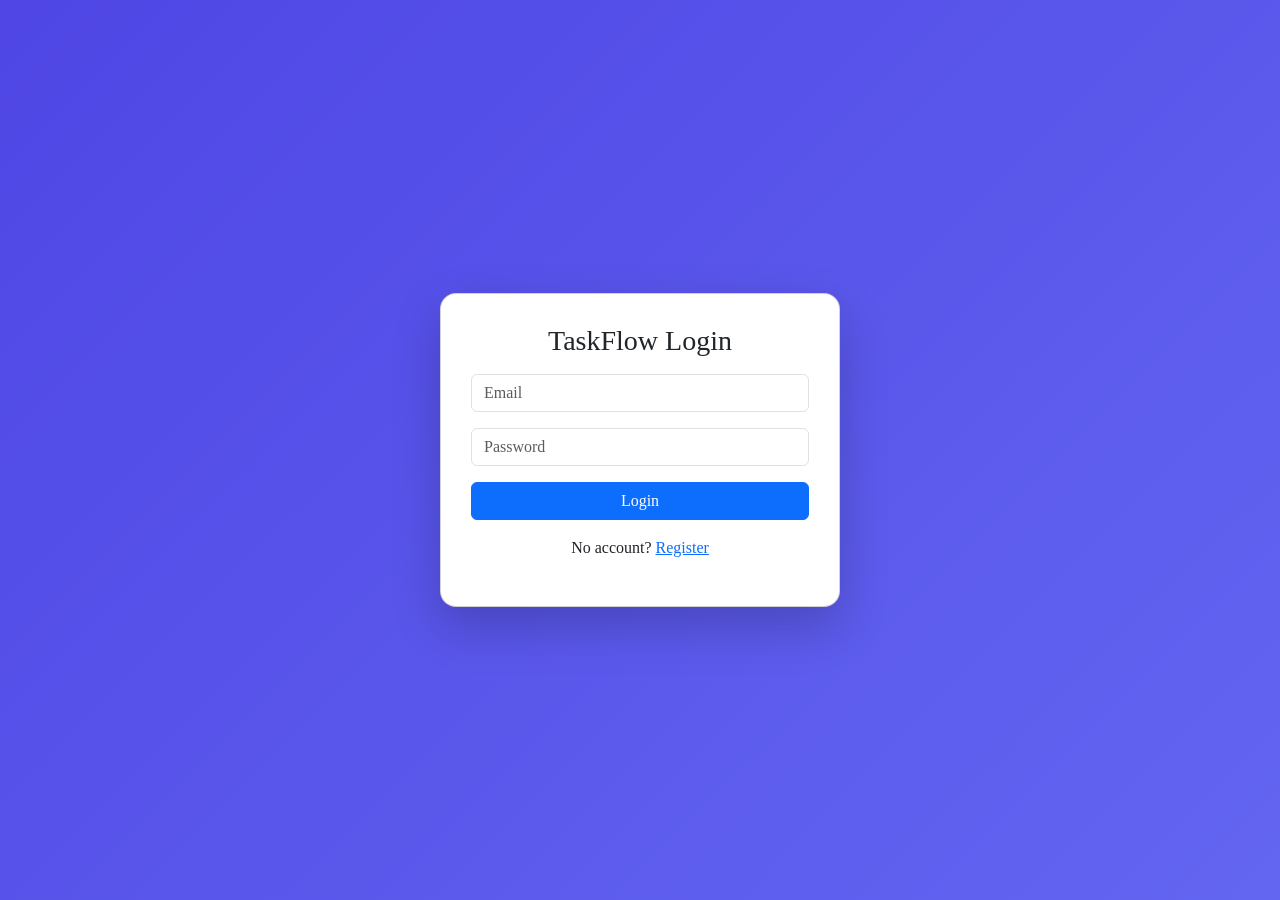
<file: taskflow_saas_v3/templates/login.html>
<!DOCTYPE html>
<html lang="en">

<head>
    <meta charset="UTF-8">
    <title>Login - TaskFlow</title>

    <link href="https://cdn.jsdelivr.net/npm/bootstrap@5.3.7/dist/css/bootstrap.min.css" rel="stylesheet">

    <style>
        body {
            background: linear-gradient(135deg, #4f46e5, #6366f1);
            height: 100vh;
            display: flex;
            justify-content: center;
            align-items: center;
            font-family: Inter;
        }

        .card {
            width: 400px;
            border-radius: 16px;
            padding: 30px;
            box-shadow: 0 20px 50px rgba(0, 0, 0, 0.2);
        }
    </style>
</head>

<body>

    <div class="card">

        <h3 class="mb-3 text-center">TaskFlow Login</h3>

        <form>

            <input class="form-control mb-3" placeholder="Email">

            <input type="password" class="form-control mb-3" placeholder="Password">

            <button class="btn btn-primary w-100">Login</button>

        </form>

        <p class="text-center mt-3">
            No account?
            <a href="/register">Register</a>
        </p>

    </div>

</body>

</html>
</file>
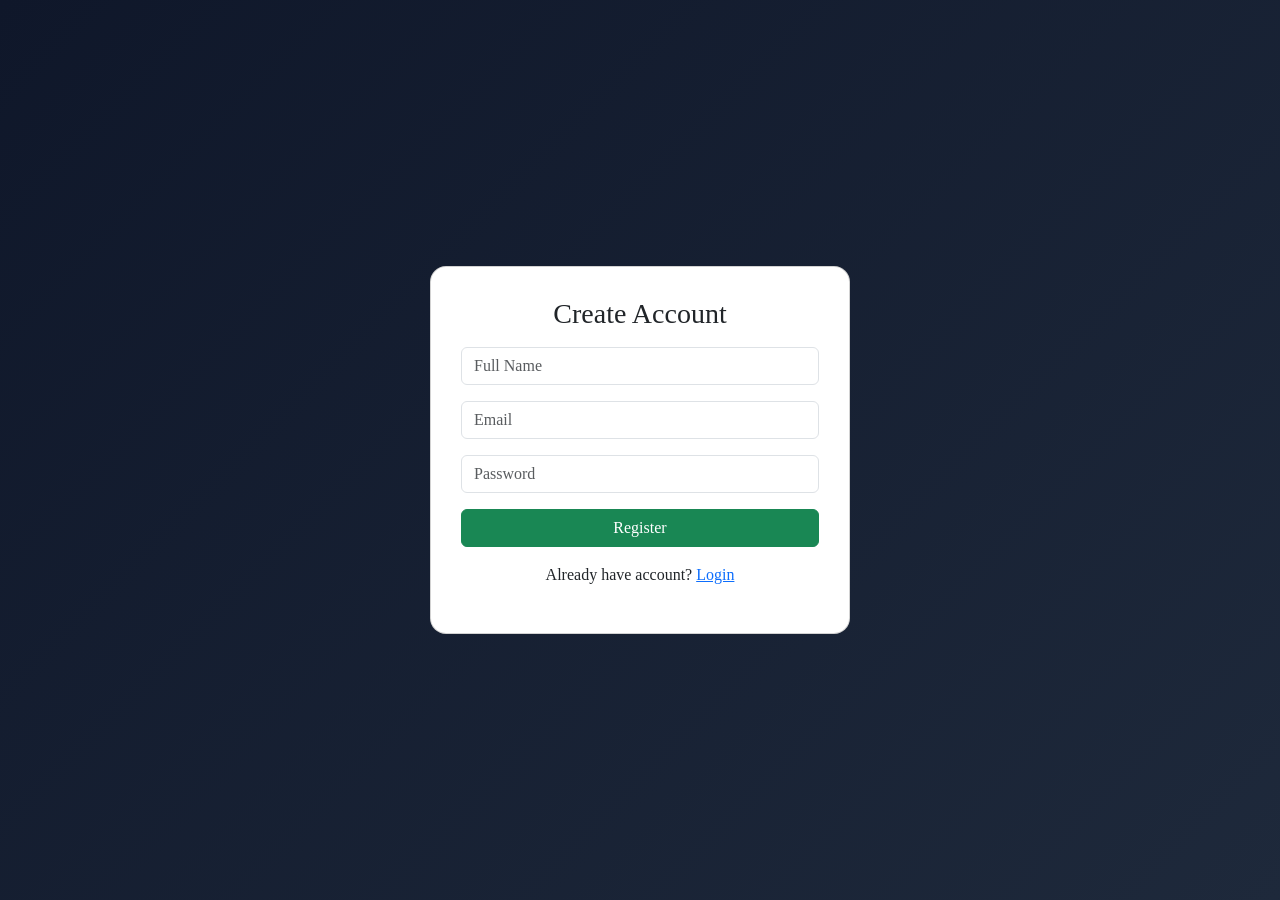
<file: taskflow_saas_v3/templates/register.html>
<!DOCTYPE html>
<html lang="en">

<head>
    <meta charset="UTF-8">
    <title>Register - TaskFlow</title>

    <link href="https://cdn.jsdelivr.net/npm/bootstrap@5.3.7/dist/css/bootstrap.min.css" rel="stylesheet">

    <style>
        body {
            background: linear-gradient(135deg, #0f172a, #1e293b);
            height: 100vh;
            display: flex;
            justify-content: center;
            align-items: center;
            font-family: Inter;
        }

        .card {
            width: 420px;
            border-radius: 16px;
            padding: 30px;
            background: white;
        }
    </style>
</head>

<body>

    <div class="card">

        <h3 class="mb-3 text-center">Create Account</h3>

        <form>

            <input class="form-control mb-3" placeholder="Full Name">

            <input class="form-control mb-3" placeholder="Email">

            <input type="password" class="form-control mb-3" placeholder="Password">

            <button class="btn btn-success w-100">Register</button>

        </form>

        <p class="text-center mt-3">
            Already have account?
            <a href="/login">Login</a>
        </p>

    </div>

</body>

</html>
</file>
